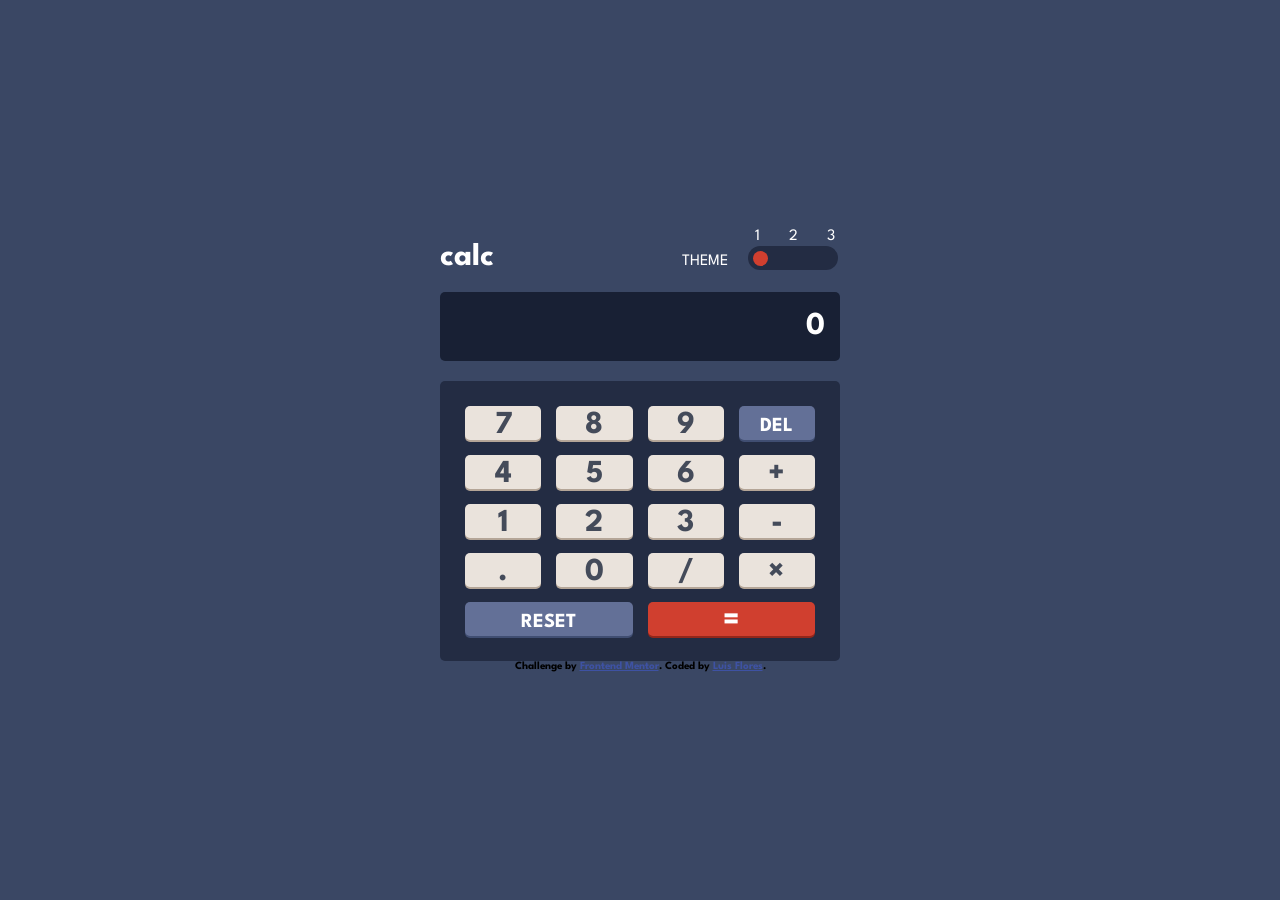
<file: calculator-app-main/index.html>
<!DOCTYPE html>
<html lang="en">
  <head>
    <meta charset="UTF-8" />
    <meta name="viewport" content="width=device-width, initial-scale=1.0" />
    <!-- displays site properly based on user's device -->

    <link
      rel="icon"
      type="image/png"
      sizes="32x32"
      href="./images/favicon-32x32.png"
    />
    <link rel="preconnect" href="https://fonts.gstatic.com" />
    <link
      href="https://fonts.googleapis.com/css2?family=Spartan:wght@400;700&display=swap"
      rel="stylesheet"
    />
    <link rel="stylesheet" type="text/css" href="css/styles.css" />

    <title>Frontend Mentor | Calculator app</title>
  </head>
  <body>
    <div class="container"  data-theme="theme1" id="container">
      <div
        class="calculator"
        data-previousKeyType=""
        data-num1=""
        data-operator=""
      >
        <div class="heading">
          <div class="heading-title">calc</div>
          <span class="theme-selector-title">THEME</span>
          <div class="toggle-container">
            <label class="toggle-choices" for="toggle-btn">
              <div>1</div>
              <div>2</div>
              <div>3</div>
            </label>
            <input
              type="range"
              min="1"
              max="3"
              value="1"
              id="toggle-btn"
              class="toggle-btn"
            />
          </div>
        </div>
        <div class="display" id="display">0</div>
        <div class="keypad">
          <div class="row">
            <div class="btn main">7</div>
            <div class="btn main">8</div>
            <div class="btn main">9</div>
            <div class="btn misc" data-action="delete">DEL</div>
          </div>
          <div class="row">
            <div class="btn main">4</div>
            <div class="btn main">5</div>
            <div class="btn main">6</div>
            <div class="btn main" data-action="add">+</div>
          </div>
          <div class="row">
            <div class="btn main">1</div>
            <div class="btn main">2</div>
            <div class="btn main">3</div>
            <div class="btn main" data-action="subtract">-</div>
          </div>
          <div class="row">
            <div class="btn main" data-action="decimal">.</div>
            <div class="btn main">0</div>
            <div class="btn main" data-action="divide">/</div>
            <div class="btn main" data-action="multiply">&times;</div>
          </div>
          <div class="row-btm">
            <div class="btn misc btn-lg" data-action="reset">RESET</div>
            <div class="btn equals btn-lg" data-action="calculate">=</div>
          </div>
        </div>
      </div>

      <div class="attribution">
        Challenge by
        <a href="https://www.frontendmentor.io?ref=challenge" target="_blank"
          >Frontend Mentor</a
        >. Coded by <a href="#">Luis Flores</a>.
      </div>
    </div>
    <script src="./js/index.js"></script>
  </body>
</html>
</file>
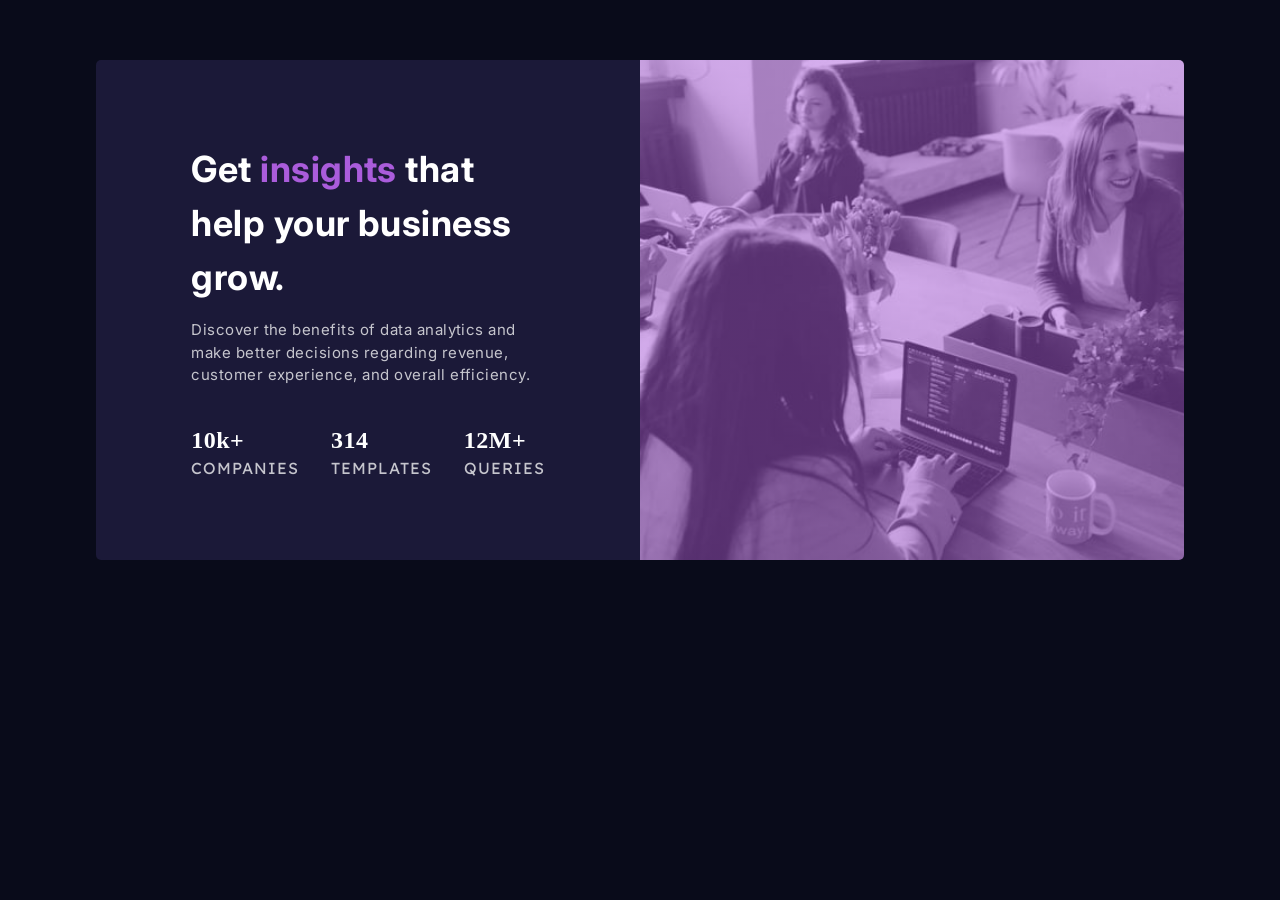
<file: stats-preview-card-component-main/index.html>
<!DOCTYPE html>
<html lang="en">
  <head>
    <meta charset="UTF-8" />
    <meta name="viewport" content="width=device-width, initial-scale=1.0" />
    <!-- displays site properly based on user's device -->

    <link
      rel="icon"
      type="image/png"
      sizes="32x32"
      href="./images/favicon-32x32.png"
    />
    <link rel="stylesheet" type="text/css" href="./styles.css" />
    <link
      href="https://fonts.googleapis.com/css2?family=Inter:wght@400;700&family=Lexend+Deca&display=swap"
      rel="stylesheet"
    />
    <link rel="preconnect" href="https://fonts.gstatic.com" />
    <title>Frontend Mentor | Stats preview card component</title>

    <!-- Feel free to remove these styles or customise in your own stylesheet 👍 -->
    <style>
      .attribution {
        font-size: 11px;
        text-align: center;
      }
      .attribution a {
        color: hsl(228, 45%, 44%);
      }
    </style>
  </head>
  <body>
    <section class="card">
      <div class="card-text">
        <h1 class="card-heading">
          Get <span class="accent">insights</span> that help your business grow.
        </h1>
        <p class="card-par">
          Discover the benefits of data analytics and make better decisions
          regarding revenue, customer experience, and overall efficiency.
        </p>
        <div class="stats-container">
          <div class="stat">
            <h2 class="stat-num">10k+</h1>
            <span class="stat-txt">companies</span>
          </div>
          <div class="stat">
            <h2 class="stat-num">314</h1>
            <span class="stat-txt">templates</span>
          </div>
          <div class="stat">
            <h2 class="stat-num">12M+</h1>
            <span class="stat-txt">queries</span>
          </div>
        </div>
      </div>
      <div class="card-img"></div>
    </section>
    <!-- <div class="attribution">
      Challenge by
      <a href="https://www.frontendmentor.io?ref=challenge" target="_blank"
        >Frontend Mentor</a
      >. Coded by <a href="#">Your Name Here</a>.
    </div> -->
  </body>
</html>
</file>
<file: calculator-app-main/css/styles.css>
:root {
    /* Colors */
    --main-bg: hsl(222, 26%, 31%);
    --keypad-bg: hsl(223, 31%, 20%);
    --screen-bg: rgb(24, 32, 52);
    --main-key-bg: hsl(30, 25%, 89%);
    --main-key-shadow: hsl(28, 16%, 65%);
    --misc-key-bg: hsl(225, 21%, 49%);
    --misc-key-shadow: hsl(224, 28%, 35%);
    --eq-key-bg: hsl(6, 63%, 50%);
    --eq-key-shadow: hsl(6, 70%, 34%);
    --text-color-main: hsl(221, 14%, 31%);
    --text-color-misc: hsl(0, 0%, 100%);
    --white: hsl(0, 0%, 100%);
    --heading-color: hsl(0, 0%, 100%);
}

[data-theme="theme2"] {
    --main-bg: hsl(0, 0%, 90%);
    --keypad-bg: hsl(0, 5%, 81%);
    --screen-bg: hsl(0, 0%, 93%);
    --main-key-bg: hsl(45, 7%, 89%);
    --main-key-shadow: hsl(35, 11%, 61%);
    --misc-key-bg: hsl(225, 21%, 49%);
    --misc-key-shadow: hsl(224, 28%, 35%);
    --eq-key-bg: hsl(25, 98%, 40%);
    --eq-key-shadow: hsl(25, 99%, 27%);
    --text-color-main: hsl(60, 10%, 19%);
    --text-color-misc: hsl(0, 0%, 100%);
    --white: hsl(0, 0%, 100%);
    --heading-color: hsl(60, 10%, 19%);
}

[data-theme="theme3"] {
    --main-bg: hsl(268, 75%, 9%);
    --keypad-bg: hsl(268, 71%, 12%);
    --screen-bg: hsl(268, 71%, 12%);
    --main-key-bg: hsl(268, 47%, 21%);
    --main-key-shadow: hsl(290, 70%, 36%);
    --misc-key-bg: hsl(281, 89%, 26%);
    --misc-key-shadow: hsl(285, 91%, 52%);
    --eq-key-bg: hsl(176, 100%, 44%);
    --eq-key-shadow: hsl(177, 92%, 70%);
    --text-color-main: hsl(52, 100%, 62%);
    --text-color-misc: hsl(198, 20%, 13%);
    --white: hsl(0, 0%, 100%);
    --heading-color: hsl(52, 100%, 62%);
}

body {
    padding: 0;
    margin: auto;
    font-family: "Spartan", sans-serif;
    font-size: 32px;
    font-weight: 700;
}

.container {
    background-color: var(--main-bg);
    margin: auto;
    padding: 0;
    width: 100vw;
    height: 100vh;
    display: flex;
    flex-direction: column;
    justify-content: center;
    align-items: center;
}

.calculator {
    display: grid;
    width: 400px;
}

.heading {
    display: flex;
    justify-content: space-between;
    max-width: 100%;
    width: 100%;
    color: var(--heading-color);
}

.heading-title {
    justify-self: flex-end;
    align-self: flex-end;
}

.theme-selector-title {
    font-weight: 400;
    font-size: 16px;
    align-self: center;
    justify-self: flex-end;
    align-self: flex-end;
    padding-bottom: 3px;
    margin-left: 170px;
}

.toggle-container {
    display: flex;
    flex-direction: column;
    justify-content: flex-end;
    align-items: flex-end;
}

.toggle-choices {
    display: flex;
    justify-content: space-between;
    font-size: 16px;
    font-weight: 400;
    width: 80px;
    margin-right: 5px;

}

.toggle-btn {
    -webkit-appearance: none;
    width: 80px;
    height: 20px;
    padding: 2px 5px;
    background: var(--keypad-bg);
    outline: none;
    border: none;
    border-radius: 20px;
    -webkit-transition: .2s;
    transition: opacity .2s;

}

.toggle-btn::-webkit-slider-thumb {
    -webkit-appearance: none;
    appearance: none;
    width: 15px;
    height: 15px;
    background: var(--eq-key-bg);
    cursor: pointer;
    border-radius: 50%;
}

.toggle-btn::-moz-range-thumb {
    width: 15px;
    height: 15px;
    background: var(--eq-key-bg);
    cursor: pointer;
    border-radius: 50%;
    border: none;
}

.display {
    background-color: var(--screen-bg);
    max-width: 100%;
    text-align: right;
    color: var(--heading-color);
    padding: 20px 15px;
    margin: 20px 0;
    border-radius: 5px;
    border: none;
    font-size: 32px;
}

.keypad {
    display: grid;
    grid-template-columns: auto;
    grid-template-rows: auto;
    gap: 15px 0px;
    background-color: var(--keypad-bg);
    padding: 25px;
    border-radius: 5px;
}

.row {
    display: grid;
    grid-template-columns: 1fr 1fr 1fr 1fr;
    gap: 0px 15px;
}

.row-btm {
    display: grid;
    grid-template-columns: 1fr 1fr;
    justify-items: stretch;
    gap: 0px 15px;
}

.btn {
    display: grid;
    align-items: center;
    text-align: center;
    border-radius: 5px;
    padding-top: 5px;
    color: var(--text-color-main);
    cursor: pointer;
}

.main {
    background-color: var(--main-key-bg);
    box-shadow: 0px 2px var(--main-key-shadow);
}

.main:active {
    box-shadow: inset 0px 0px 5px var(--main-key-shadow)
}

.misc {
    background-color: var(--misc-key-bg);
    color: var(--white);
    font-size: 20px;
    box-shadow: 0px 2px var(--misc-key-shadow);
}

.misc:active {
    box-shadow: inset 0px 0px 5px var(--misc-key-shadow)
}

.equals {
    background-color: var(--eq-key-bg);
    color: var(--white);
    box-shadow: 0px 2px var(--eq-key-shadow);
}

.equals:active {
    box-shadow: inset 0px 0px 5px var(--eq-key-shadow);
}

.attribution {
    font-size: 11px;
    text-align: center;
}

.attribution a {
    color: hsl(228, 45%, 44%);
}

@media only screen and (max-width: 600px) {
    .container {
        display: flex;
        justify-items: flex-start;

        height: 100vh;
    }

    .calculator {
        width: 90vw;
        height: 90%;
        display: flex;
        flex-direction: column;
    }

    .heading {
        max-width: 100%;
        align-items: flex-start;
        justify-content: center;
    }

    .heading-title {}
}
</file>
<file: stats-preview-card-component-main/styles.css>
/* Variables */
:root {
    /* Fonts */
    --font-title: 'Inter', sans-serif;
    --font-body: 'Lexend Deca', sans-serif;

    /* Colors */
    --very-dark-blue: hsl(233, 47%, 7%);
    --dark-saturated-blue: hsl(244, 38%, 16%);
    --soft-violet: hsl(277, 64%, 61%);
    --white: hsl(0, 0%, 100%);
    --slightly-transparent-white-p: hsla(0, 0%, 100%, 0.75);
    --slightly-transparent-white-h: hsl(244, 38%, 16%)
}


html {
    margin: 0;
    padding: 0;
    box-sizing: border-box;
    font-size: 100%;
}

body {
    background-color: var(--very-dark-blue);
    margin: 0;
    padding: 0;
    display: flex;
    justify-content: center;
    flex-direction: column;
    align-items: center;
}

h1,
h2,
p {
    color: var(--white);
    line-height: 1.5;
    letter-spacing: 0.03rem;
}

h1 {
    font-family: var(--font-title);
    font-size: 36px;
    font-weight: 700;
}

p {
    font-family: var(--font-title);
    font-weight: 400;
    font-size: 15px;
}

.card {
    display: flex;
    max-width: 100%;
    width: 85vw;
    margin: 3.75rem 0;
    border-radius: 10px;
}

.card-text {
    background-color: var(--dark-saturated-blue);
    border-radius: 5px 0px 0px 5px;
    display: flex;
    flex-direction: column;
    align-items: center;
    justify-content: center;
    text-align: left;
    max-width: 100%;
    width: 50%;
    padding: 3rem 0;
}

.card-heading {
    text-align: left;
    width: 65%;
    margin: 0;
}

.accent {
    color: var(--soft-violet);
}

.card-par {
    color: var(--slightly-transparent-white-p);
    width: 65%;
}

.stats-container {
    display: flex;
    justify-content: space-between;
    max-width: 100%;
    width: 65%;
}


.stat {
    display: flex;
    flex-direction: column;
    align-content: flex-start;
    align-items: baseline;
    padding: 0;
    margin: 0;
}

.stat-num {
    margin-bottom: 0;
}

.stat-txt {
    color: var(--slightly-transparent-white-p);
    text-transform: uppercase;
    font-family: var(--font-body);
    letter-spacing: 1px;

}

.card-img {
    background:
        linear-gradient(hsla(277, 64%, 61%, 0.5), hsla(277, 64%, 61%, 0.5)),
        url(./images/image-header-desktop.jpg);
    background-repeat: no-repeat;
    background-size: cover;
    height: 500px;
    width: 50%;
    overflow: hidden;
    border-radius: 0px 5px 5px 0px;
}

@media only screen and (max-width: 600px) {

    h1 {
        font-size: 28px;
    }
    .card {
        flex-direction: column;
        
    }

    .card-text {
        order: 1;
        width: 85vw;
        text-align: center;
        border-radius: 0px 0px 5px 5px;
    }
    .card-heading{
        text-align: center;
        width: 80%
    }

    .card-par {
        width: 80%;
    }

    .card-img {
        background:
            linear-gradient(hsla(277, 64%, 61%, 0.5), hsla(277, 64%, 61%, 0.5)),
            url(./images/image-header-mobile.jpg);
        background-repeat: no-repeat;
        background-size: 85vw;
        overflow: hidden;
        border-radius: 5px 5px 0px 0px;
        width: 85vw;
        height: 20vh;
    }
    .stats-container {
        flex-direction: column;
        justify-content: center;
        align-items: center;
    }

    .stat {
        align-items: center;
    }
}
</file>
